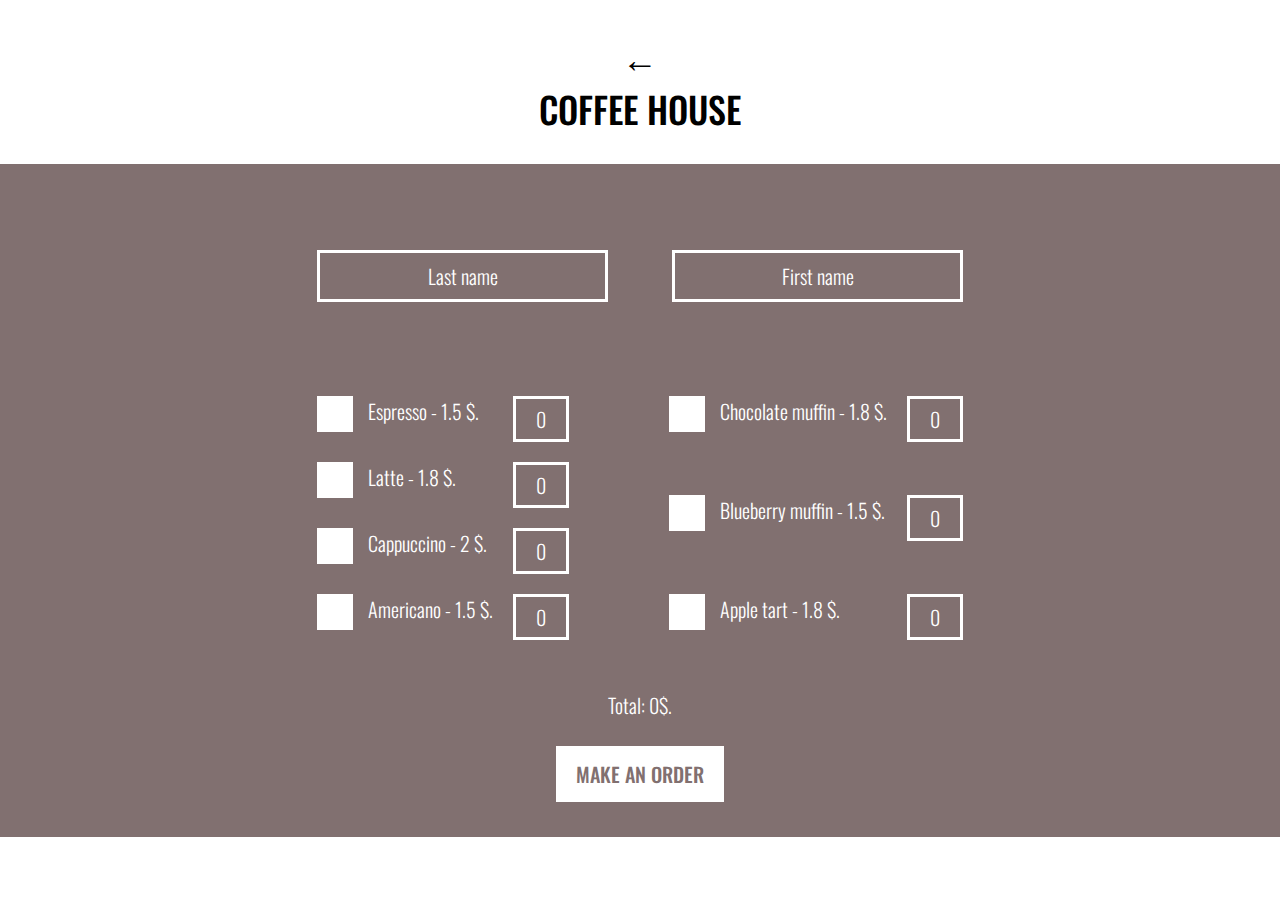
<file: menu.html>
<!DOCTYPE html>
<html lang="ru">
    <head>
        <meta charset="UTF-8">
        <title>Order | Coffee House</title>
        <link rel="preconnect" href="https://fonts.googleapis.com">
        <link rel="preconnect" href="https://fonts.gstatic.com" crossorigin>
        <link href="https://fonts.googleapis.com/css2?family=Oswald:wght@300;500&display=swap" rel="stylesheet">
        <link rel="stylesheet" href="assets/css/MenuStyle.css">
        <link type="icon/x-icon" href="../assets/icon.png" rel="icon">
    </head>
    <body>
        <header class="header">
            <a href="../index.html" class="back">&#8592;</a>
            <div class="coffee">coffee house</div>
        </header>
        <div class="container">
            <div class="content">
                <div class="user__data">
                    <input id="surname" type="text" name="surname" 
                    placeholder="Last name">
                    <input id="name" type="text" name="name"
                    placeholder="First name">
                </div>
                <div class="products">
                    <div class="column">
                    <div class="data">
                        <input type="checkbox" id="food1">
                        <label for="food1">Espresso - 1.5 $.</label>
                        <input type="text" id="food1_cnt" value="0" data-price="1.5">
                    </div>
                    <div class="data">
                        <input type="checkbox" id="food2" name="food">
                        <label for="food2">Latte - 1.8 $.</label>
                        <input type="text" id="food2_cnt" value="0" data-price="1.8">
                    </div>
                    <div class="data">
                        <input type="checkbox" id="food3" name="food">
                        <label for="food3">Cappuccino - 2 $.</label>
                        <input type="text" id="food3_cnt" value="0" data-price="2">
                    </div>
                    <div class="data">
                        <input type="checkbox" id="food4" name="food">
                        <label for="food4">Americano - 1.5 $.</label>
                        <input type="text" id="food4_cnt" value="0" data-price="1.5">
                    </div>
                    </div>
                    <div class="column">
                    <div class="data">
                        <input type="checkbox" id="food5" name="food">
                        <label for="food5">Chocolate muffin - 1.8 $.</label>
                        <input type="text" id="food5_cnt" value="0" data-price="1.8">
                    </div>
                    <div class="data">
                        <input type="checkbox" id="food6" name="food">
                        <label for="food6">Blueberry muffin - 1.5 $.</label>
                        <input type="text" id="food6_cnt" value="0" data-price="1.5">
                    </div>
                    <div class="data">
                        <input type="checkbox" id="food7" name="food">
                        <label for="food7">Apple tart - 1.8 $.</label>
                        <input type="text" id="food7_cnt" value="0" data-price="1.8">
                    </div>
                    </div>
                </div>
                <p class="result">Total: 0$.</p>
                <button class="btn">Make An Order</button>
            </div>
        </div>
    </body>
    <script src="assets/js/main.js"></script>
</html>
</file>
<file: assets/css/MenuStyle.css>
* {
    margin: 0;
    padding: 0;
}

body {
    font-family: 'Oswald', sans-serif;
}

.header {
    padding: 29px 0px;
    width: 100%;
    background: white;
    text-align: center;
    text-transform: uppercase;
    font-size: 36px;
    font-weight: 500;
}

.back {
    text-decoration: none;
    color: black;
}

.container {
    width: 100%;
    background: #817070;
    display: flex;
    align-items: center;
    justify-content: center;
}

.user__data {
    display: flex;
    padding-top: 86px;
    gap: 64px;
}

#name, #surname {
    font-family: 'Oswald', sans-serif;
    font-size: 20px;
    font-weight: 300;
    background: #817070;
    outline: none;
    color: white;
    border: 3px solid white;
    padding: 8px 40px;
    text-align: center;
    margin-bottom: 84px;
}

::placeholder {
    color: white;
    font-family: 'Oswald', sans-serif;
    font-size: 20px;
    font-weight: 300;
    text-align: center;
}

label {
    color: white;
    font-family: 'Oswald', sans-serif;
    font-size: 20px;
    font-weight: 300;
}

.products {
    display: flex;
    margin-bottom: 40px;
    gap: 100px;
}

#food1_cnt, #food2_cnt, #food3_cnt, #food4_cnt, #food5_cnt, #food6_cnt, #food7_cnt {
    font-family: 'Oswald', sans-serif;
    font-size: 20px;
    font-weight: 300;
    background: #817070;
    outline: none;
    color: white;
    border: 3px solid white;
    text-align: center;
    padding: 5px 0;
    width: 50px;
    float: right;
    margin-left: 20px;
}

.content {
    text-align: center;
}

.result {
    margin-bottom: 26px;
    font-size: 20px;
    font-weight: 300;
    color: white;
}

.btn {
    font-family: 'Oswald', sans-serif;
    text-transform: uppercase;
    font-size: 20px;
    font-weight: 500;
    color: #817070;
    transition: 0.5s;
    background: white;
    padding: 13px 20px;
    margin-bottom: 35px;
    border: none;
}

.btn:hover {
    background: #817070;
    color: white;
    cursor: pointer;
}

.data {
    margin: 10px 0px;
}

.column {
    display: flex;
    justify-content: space-between;
    flex-direction: column;
    text-align: left;
}

input[type="checkbox"] {
    display: none;
}

label {
    color: #FFFFFF;
    cursor: pointer;
  }

  label:before {
    content: " ";
    color: #000;
    display: inline-block;
    font: 20px/30px Arial;
    margin-right: 15px;
    position: relative;
    text-align: center;
    text-indent: 0px;
    width: 30px;
    height: 30px;
    background: #FFF;
    border: 3px solid #FFFFFF;
    border-image: initial;
    vertical-align: middle;
  }
   
  input:checked + label:before {
    background: #644b4b;;
  }
</file>
